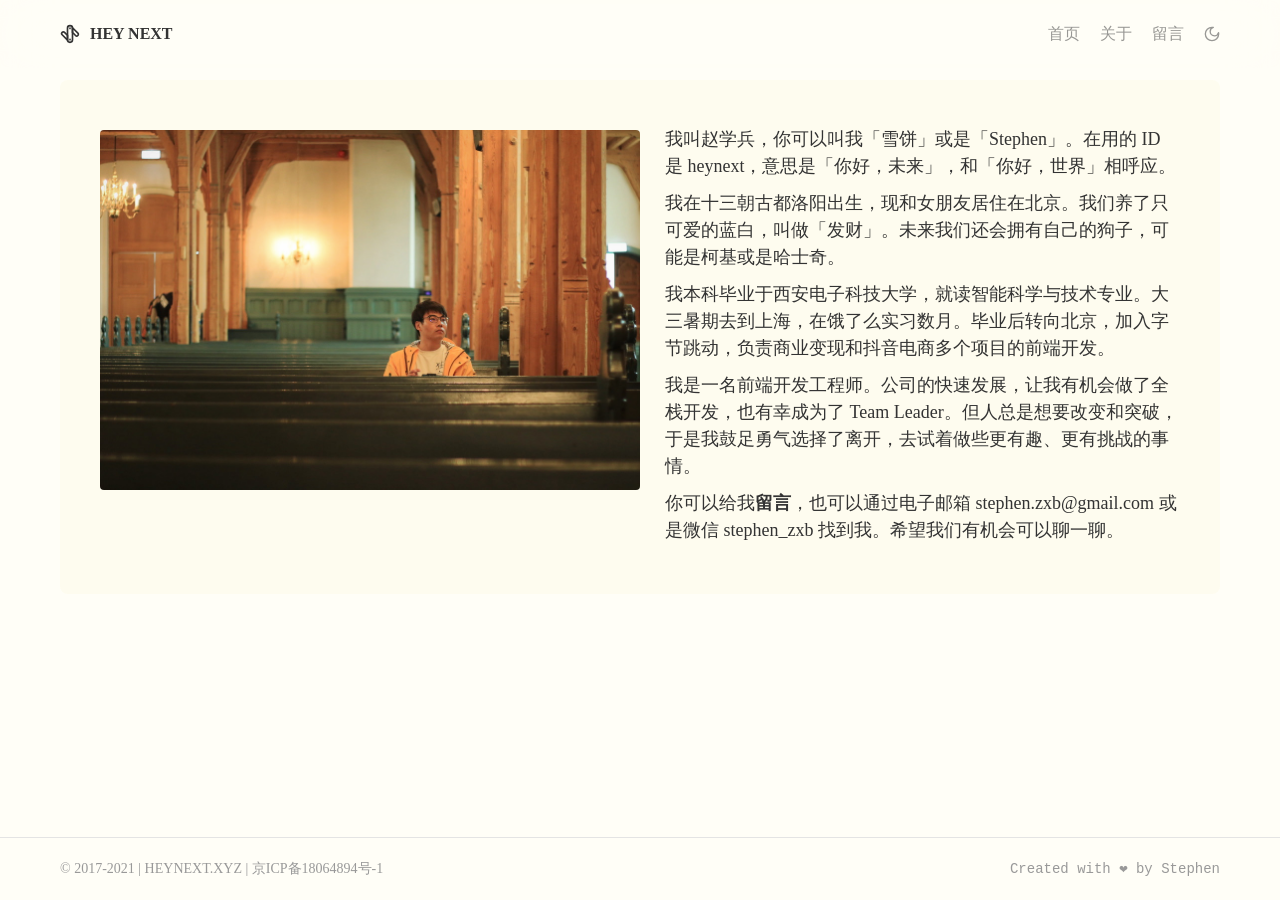
<file: about/index.html>
<!DOCTYPE html><html lang="zh-CN"><head><meta charSet="utf-8"/><meta name="viewport" content="width=device-width, initial-scale=1.0, maximum-scale=1.0, minimum-scale=1.0, user-scalable=no"/><meta name="keywords" content="heynext,博客,前端,JavaScript,旅行,你好世界,赵学兵,Stephen" id="metakeywords"/><meta name="description" content="HEYNEXT 的个人主页" id="metadesc"/><meta http-equiv="X-UA-Compatible" content="IE=edge,chrome=1"/><title>你好 · 世界 | 你好 · 未来</title><link rel="stylesheet" href="https://cdn.staticfile.org/animate.css/4.1.1/animate.min.css"/><link rel="stylesheet" href="https://cdn.staticfile.org/gitalk/1.7.2/gitalk.min.css"/><script>var _hmt = _hmt || [];
            (function() {
              var hm = document.createElement("script");
              hm.src = "https://hm.baidu.com/hm.js?c3e3b00b16b6ce2420d4483740e67d54";
              var s = document.getElementsByTagName("script")[0];
              s.parentNode.insertBefore(hm, s);
            })();</script><script src="https://cdn.staticfile.org/gitalk/1.7.2/gitalk.min.js"></script><style data-href="/styles.a58d9a13836f921abb8d.css" id="gatsby-global-css">a,abbr,acronym,address,applet,article,aside,audio,b,big,blockquote,body,canvas,caption,center,cite,code,dd,del,details,dfn,div,dl,dt,em,embed,fieldset,figcaption,figure,footer,form,h1,h2,h3,h4,h5,h6,header,hgroup,html,i,iframe,img,ins,kbd,label,legend,li,mark,menu,nav,object,ol,output,p,pre,q,ruby,s,samp,section,small,span,strike,strong,sub,summary,sup,table,tbody,td,tfoot,th,thead,time,tr,tt,u,ul,var,video{margin:0;padding:0;border:0;font-size:100%;font:inherit;vertical-align:baseline}article,aside,details,figcaption,figure,footer,header,hgroup,menu,nav,section{display:block}body{line-height:1}ol,ul{list-style:none}blockquote,q{quotes:none}blockquote:after,blockquote:before,q:after,q:before{content:"";content:none}table{border-collapse:collapse;border-spacing:0}.i-icon{display:inline-block;color:inherit;font-style:normal;line-height:0;text-align:center;text-transform:none;vertical-align:-.125em;text-rendering:optimizeLegibility;-webkit-font-smoothing:antialiased;-moz-osx-font-smoothing:grayscale}.i-icon-spin svg{animation:i-icon-spin 1s linear infinite}.i-icon-rtl{transform:scaleX(-1)}@keyframes i-icon-spin{to{transform:rotate(1turn)}}:root{--text-primary:#333;--text-secondary:#555;--border-primary:#e4e4e4;--background-body:#fffef7;--background-body-rgb:255,254,247;--selection:#ffae9a}.dark,:root{--text-weak:#999}.dark{--text-primary:hsla(0,0%,100%,0.85);--text-secondary:#d2d2d2;--border-primary:#333;--background-body:#181c22;--background-body-rgb:24,28,34;--selection:#7094bd}.dark .gt-container a{color:hsla(0,0%,93.3%,.8)}.dark .gt-container .gt-link{border-color:hsla(0,0%,93.3%,.8)}.dark .gt-container .gt-meta{border-color:hsla(0,0%,93.3%,.4)}.dark .gt-svg svg{fill:hsla(0,0%,100%,.9)}.dark .gt-header-textarea{background-color:hsla(0,0%,100%,.9)}.dark .gt-popup{border-radius:4px}.dark .gt-popup a{color:#666}.dark .gt-comment-content{border-radius:4px}.dark .gt-comment-content .gt-comment-username{color:#666}html{scroll-behavior:smooth}body{font-size:16px;color:var(--text-primary,#333);background-color:var(--background-body,#fbf8ef);-webkit-text-size-adjust:100%;-moz-text-size-adjust:100%;text-size-adjust:100%;-moz-osx-font-smoothing:grayscale;-webkit-font-smoothing:antialiased;transition:all .3s ease}body ::selection{background-color:var(--selection)}*,:after,:before{box-sizing:border-box}a{color:inherit;text-decoration:none;transition:opacity .3s ease}a:hover{opacity:.8}img{max-width:100%;max-height:100%}h1{font-family:Lora,serif}strong{font-weight:700;color:var(--text-primary)}button:focus,input:focus,textarea:focus{outline:none}.sans{font-family:ui-sans-serif,system-ui,-apple-system,BlinkMacSystemFont,Segoe UI,Roboto,Helvetica Neue,Arial,Noto Sans,sans-serif,Apple Color Emoji,Segoe UI Emoji,Segoe UI Symbol,Noto Color Emoji}.serif{font-family:ui-serif,Georgia,Cambria,Times New Roman,Times,serif}.mono{font-family:ui-monospace,SFMono-Regular,Menlo,Monaco,Consolas,Liberation Mono,Courier New,monospace}.container{padding:18px 25px}@media screen and (min-width:640px){.container{padding:20px 60px}}@media screen and (min-width:1024px){.container{padding-top:24px;padding-bottom:24px}}.container-R{max-width:1440px;margin-left:auto;margin-right:auto}.nowrap{white-space:nowrap;text-overflow:ellipsis;overflow:hidden}.show{position:relative;display:flex;flex-direction:column;justify-content:center;text-align:center}.show-title{font-size:26px;line-height:1.4}@media screen and (min-width:640px){.show-title{font-size:30px}}.show-title+.show-title{margin-top:24px}.bold{font-weight:700}@keyframes zoomAndSlideInDown{0%{transform:translateY(-25%) scale(.8);opacity:.6}to{transform:translateY(0) scale(1);opacity:1}}@keyframes slideFlow{0%{transform:translate3d(-20px,0,0)}to{transform:translate3d(20px,0,0)}}.menu-item-active{opacity:1;font-weight:700}.menu-item{margin-left:20px;opacity:.5;transition:opacity .3s ease;cursor:pointer}.menu-item:hover{opacity:1;font-weight:700}.header{position:fixed;top:0;left:0;width:100%;display:flex;justify-content:space-between;align-items:center;background-color:rgba(var(--background-body-rgb),.98);z-index:100}@supports ((-webkit-backdrop-filter:blur(25px)) or (backdrop-filter:blur(25px))){.header{-webkit-backdrop-filter:blur(25px);backdrop-filter:blur(25px);background-color:rgba(var(--background-body-rgb),.6)}}.header-left{cursor:pointer}.header-logo{vertical-align:middle;font-size:20px}.header-title{display:inline-block;margin-left:10px;vertical-align:middle;font-weight:700}.header-actions,.header-menus,.header-nav{display:flex}.header-menu-link{margin-left:20px;opacity:.5;transition:opacity .3s ease;cursor:pointer}.header-menu-link-active,.header-menu-link:hover{opacity:1;font-weight:700}.header-action{margin-left:20px;opacity:.5;transition:opacity .3s ease;cursor:pointer}.header-action:hover{opacity:1;font-weight:700}.main{min-height:calc(100vh - 66px)}@media screen and (min-width:640px){.main{min-height:calc(100vh - 74px)}}@media screen and (min-width:1024px){.main{min-height:calc(100vh - 63px)}}.footer{display:flex;flex-direction:column;justify-content:space-between;align-items:center;border-top:1px solid var(--border-primary);color:var(--text-weak);font-size:12px}.footer .copyright{margin-top:5px;order:2}@media screen and (min-width:640px){.footer{font-size:14px}}@media screen and (min-width:1024px){.footer{flex-direction:row}.footer .copyright{margin-top:0;order:0}}.about-container{padding-top:60px}@media screen and (min-width:640px){.about-container{padding-top:70px}}@media screen and (min-width:1024px){.about-container{padding-top:80px}}.about-content{padding:25px 20px;margin:0 auto;max-width:1200px;border-radius:8px;background-color:rgba(251,244,205,.2);overflow:hidden}@media screen and (min-width:640px){.about-content{padding:40px 30px}}@media screen and (min-width:1280px){.about-content{display:flex;padding:50px 40px}}.about-photo{border-radius:4px}.about-photo-container{margin-bottom:12px}@media screen and (min-width:640px){.about-photo-container{width:50%;float:left;margin-right:25px;margin-bottom:0}}@media screen and (min-width:1280px){.about-photo-container{float:none}}.about-main{margin-top:-4px}@media screen and (min-width:1280px){.about-main{flex:1 1}}.about-main p{line-height:1.5;font-size:18px}.about-main p+p{margin-top:10px}.hello-show{position:relative;height:100vh;display:flex;align-items:center}@media screen and (max-width:639px){.hello-show{padding-left:30px;padding-right:30px}}.hello-show .content{margin-top:-10px}.hello-show .content .title{font-size:36px;font-weight:700;line-height:1.3}@media screen and (max-width:639px){.hello-show .content .title .meet-you{display:block}}@media screen and (min-width:640px){.hello-show .content .title{font-size:42px;line-height:1.3}}@media screen and (min-width:1024px){.hello-show .content .title{font-size:50px}}.hello-show .content .introduction{margin-top:12px;line-height:1.6;font-size:20px}.hello-show .content .introduction:first-of-type{margin-top:30px}.hello-show .content .introduction .soul-ask{position:relative;text-decoration:line-through;color:var(--text-weak)}.hello-show .content .introduction .soul-ask:before{position:absolute;top:-1.5em;width:100%;content:"吹 牛 皮";text-align:center;font-size:85%;color:var(--selection)}.hello-show .content .anchor{font-weight:700}.hello-show .content .anchor.disabled{text-decoration:line-through;cursor:not-allowed;font-weight:inherit;opacity:.8}.hello-show .indicator{position:absolute;bottom:42px;left:50%;padding:12px;text-align:center;font-size:30px;transform:translateX(-50%);cursor:pointer}@media screen and (min-width:640px){.hello-show .indicator{font-size:40px}}.hello-show .indicator .indicator-icon{display:inline-block;animation:zoomAndSlideInDown 1.6s ease-in-out infinite alternate;color:var(--text-weak)}.travel-show{height:100vh}.travel-map-wrapper{margin-top:24px;width:100%;height:60%;white-space:nowrap;overflow:hidden}.travel-map-item{display:inline-block;width:100%;height:100%;vertical-align:middle;opacity:0;transition:opacity .35s,transform .5s}.travel-map-item-active{opacity:1}.travel-map-item-translate{transform:translateX(-100%)}.travel-map-switch-icon{padding:6px;margin:6px;font-size:22px;opacity:.2;cursor:pointer}.travel-map-switch-icon-active{opacity:.8}.skill-show{margin-bottom:40px}@media screen and (max-width:639px){.skill-show .magic{display:block}}.skill-chart{margin-top:60px;width:680px;height:320px}.skill-chart-container{overflow-x:auto}@media screen and (min-width:640px){.skill-chart{width:100%;height:35vh}}.photo{margin-top:40px}@media screen and (max-width:639px){.photo-show .magic{display:block}}.photos{margin:40px -6px 0;display:flex;justify-content:center;flex-wrap:wrap;animation:slideFlow 4s linear infinite alternate;cursor:not-allowed}.photo-item{position:relative;margin:6px;height:80px;border-radius:6px;overflow:hidden}@media screen and (min-width:640px){.photo-item{height:100px}}@media screen and (min-width:1024px){.photo-item{height:180px}}.photo-item:after{content:"";position:absolute;height:100%;width:100%;left:0;right:0;bottom:0;top:0;box-shadow:inset 0 0 42px rgba(0,0,0,.6);z-index:2}.photo-item-label{position:absolute;bottom:12px;left:16px;color:#fff;text-shadow:0 0 6px #333}.other-show-content{padding:4px;margin-top:45px;display:flex;justify-content:space-between}.other-show-col{flex:1 1;padding:0 20px;text-align:left;overflow:hidden}.other-show-col+.other-show-col{border-left:1px solid var(--border-primary)}.other-show-col-title{font-weight:bolder;font-size:22px}.other-show-col-main{margin-top:20px;line-height:1.2}.other-show-col-main li+li{margin-top:6px}.other-show-comment{margin-top:30px}.other-show-comment-title{line-height:1.5;font-size:30px;text-align:center}</style><meta name="generator" content="Gatsby 3.2.1"/><title data-react-helmet="true">关于我</title><link rel="icon" href="/favicon-32x32.png?v=e2d9b8c85627be670c99bc76d5d74c57" type="image/png"/><link rel="manifest" href="/manifest.webmanifest" crossorigin="anonymous"/><link rel="apple-touch-icon" sizes="48x48" href="/icons/icon-48x48.png?v=e2d9b8c85627be670c99bc76d5d74c57"/><link rel="apple-touch-icon" sizes="72x72" href="/icons/icon-72x72.png?v=e2d9b8c85627be670c99bc76d5d74c57"/><link rel="apple-touch-icon" sizes="96x96" href="/icons/icon-96x96.png?v=e2d9b8c85627be670c99bc76d5d74c57"/><link rel="apple-touch-icon" sizes="144x144" href="/icons/icon-144x144.png?v=e2d9b8c85627be670c99bc76d5d74c57"/><link rel="apple-touch-icon" sizes="192x192" href="/icons/icon-192x192.png?v=e2d9b8c85627be670c99bc76d5d74c57"/><link rel="apple-touch-icon" sizes="256x256" href="/icons/icon-256x256.png?v=e2d9b8c85627be670c99bc76d5d74c57"/><link rel="apple-touch-icon" sizes="384x384" href="/icons/icon-384x384.png?v=e2d9b8c85627be670c99bc76d5d74c57"/><link rel="apple-touch-icon" sizes="512x512" href="/icons/icon-512x512.png?v=e2d9b8c85627be670c99bc76d5d74c57"/><link as="script" rel="preload" href="/webpack-runtime-651aa795499d1b613c51.js"/><link as="script" rel="preload" href="/framework-99823740cc1f54870fcd.js"/><link as="script" rel="preload" href="/app-46251b6d5192ad49d54c.js"/><link as="script" rel="preload" href="/30046c5e4809705545c84092e8d0cf1c86e76d07-125bdf007fb9b9c6a265.js"/><link as="script" rel="preload" href="/component---src-pages-about-index-tsx-af56002920ab9f315c0a.js"/><link as="fetch" rel="preload" href="/page-data/about/page-data.json" crossorigin="anonymous"/><link as="fetch" rel="preload" href="/page-data/app-data.json" crossorigin="anonymous"/></head><body><div id="___gatsby"><div style="outline:none" tabindex="-1" id="gatsby-focus-wrapper"><div class="layout"><header class="header container"><a class="header-left" href="/"><span class="i-icon i-icon-multi-function-knife header-logo"><svg width="1em" height="1em" viewBox="0 0 48 48" fill="none"><rect x="18" y="4" width="12" height="40" rx="6" fill="none" stroke="currentColor" stroke-width="4" stroke-linejoin="round"></rect><path d="M30 20.3137L37.2426 27.5563C38.8047 29.1184 41.3374 29.1184 42.8995 27.5563C44.4616 25.9943 44.4616 23.4616 42.8995 21.8995L30 9V20.3137Z" fill="none" stroke="currentColor" stroke-width="4" stroke-linejoin="round"></path><path d="M18.0711 27.4142L10.8284 20.1716C9.26633 18.6095 6.73367 18.6095 5.17157 20.1716C3.60948 21.7337 3.60948 24.2663 5.17157 25.8284L18.0711 38.7279V27.4142Z" fill="none" stroke="currentColor" stroke-width="4" stroke-linejoin="round"></path><path d="M24 10V11" stroke="currentColor" stroke-width="4" stroke-linecap="round" stroke-linejoin="round"></path><path d="M24 37V38" stroke="currentColor" stroke-width="4" stroke-linecap="round" stroke-linejoin="round"></path></svg></span><h3 class="header-title">HEY NEXT</h3></a><nav class="header-nav"><ul class="header-menus"><li class="header-menu"><a class="header-menu-link" href="/">首页</a></li><li class="header-menu"><a class="header-menu-link" href="/about">关于</a></li><li class="header-menu"><a class="header-menu-link" href="/#say-hi">留言</a></li></ul><ul class="header-actions"><li class="header-action"><span class="i-icon i-icon-moon"><svg width="1em" height="1em" viewBox="0 0 48 48" fill="none"><path d="M28.0527 4.41085C22.5828 5.83695 18.5455 10.8106 18.5455 16.7273C18.5455 23.7564 24.2436 29.4545 31.2727 29.4545C37.1894 29.4545 42.1631 25.4172 43.5891 19.9473C43.8585 21.256 44 22.6115 44 24C44 35.0457 35.0457 44 24 44C12.9543 44 4 35.0457 4 24C4 12.9543 12.9543 4 24 4C25.3885 4 26.744 4.14149 28.0527 4.41085Z" fill="none" stroke="currentColor" stroke-width="4" stroke-linejoin="round"></path></svg></span></li></ul></nav></header><main class="main"><div class="container about-container"><div class="about-content animate__animated animate__fadeIn animate__slow"><div class="about-photo-container"><img src="/static/me-92fd836b05a59289c3d6d0710a44696d.jpg" class="about-photo"/></div><div class="about-main serif"><p>我叫赵学兵，你可以叫我「雪饼」或是「Stephen」。在用的 ID 是 heynext，意思是「你好，未来」，和「你好，世界」相呼应。</p><p>我在十三朝古都洛阳出生，现和女朋友居住在北京。我们养了只可爱的蓝白，叫做「发财」。未来我们还会拥有自己的狗子，可能是柯基或是哈士奇。</p><p>我本科毕业于西安电子科技大学，就读智能科学与技术专业。大三暑期去到上海，在饿了么实习数月。毕业后转向北京，加入字节跳动，负责商业变现和抖音电商多个项目的前端开发。</p><p>我是一名前端开发工程师。公司的快速发展，让我有机会做了全栈开发，也有幸成为了 Team Leader。但人总是想要改变和突破，于是我鼓足勇气选择了离开，去试着做些更有趣、更有挑战的事情。</p><p>你可以给我<a class="bold" href="/#say-hi">留言</a>，也可以通过电子邮箱<!-- --> <a href="mailto:stephen.zxb@gmail.com">stephen.zxb@gmail.com</a> <!-- -->或是微信 stephen_zxb 找到我。希望我们有机会可以聊一聊。</p></div></div></div></main><footer class="footer container"><span class="copyright">© 2017-2021 | <a href="https://heynext.xyz">HEYNEXT.XYZ</a> | <a href="https://beian.miit.gov.cn/" target="_blank" rel="noreferrer">京ICP备18064894号-1</a></span><span class="mono author">Created with ❤ by<!-- --> <a href="https://github.com/heynext" target="__blank">Stephen</a></span></footer></div></div><div id="gatsby-announcer" style="position:absolute;top:0;width:1px;height:1px;padding:0;overflow:hidden;clip:rect(0, 0, 0, 0);white-space:nowrap;border:0" aria-live="assertive" aria-atomic="true"></div></div><script id="gatsby-script-loader">/*<![CDATA[*/window.pagePath="/about/";/*]]>*/</script><script id="gatsby-chunk-mapping">/*<![CDATA[*/window.___chunkMapping={"polyfill":["/polyfill-d21877116911f2c11499.js"],"app":["/app-46251b6d5192ad49d54c.js"],"component---src-pages-404-tsx":["/component---src-pages-404-tsx-f54fdcec3230f3624a7a.js"],"component---src-pages-about-index-tsx":["/component---src-pages-about-index-tsx-af56002920ab9f315c0a.js"],"component---src-pages-index-tsx":["/component---src-pages-index-tsx-0298a134d83048341737.js"]};/*]]>*/</script><script src="/polyfill-d21877116911f2c11499.js" nomodule=""></script><script src="/component---src-pages-about-index-tsx-af56002920ab9f315c0a.js" async=""></script><script src="/30046c5e4809705545c84092e8d0cf1c86e76d07-125bdf007fb9b9c6a265.js" async=""></script><script src="/app-46251b6d5192ad49d54c.js" async=""></script><script src="/framework-99823740cc1f54870fcd.js" async=""></script><script src="/webpack-runtime-651aa795499d1b613c51.js" async=""></script></body></html>
</file>
